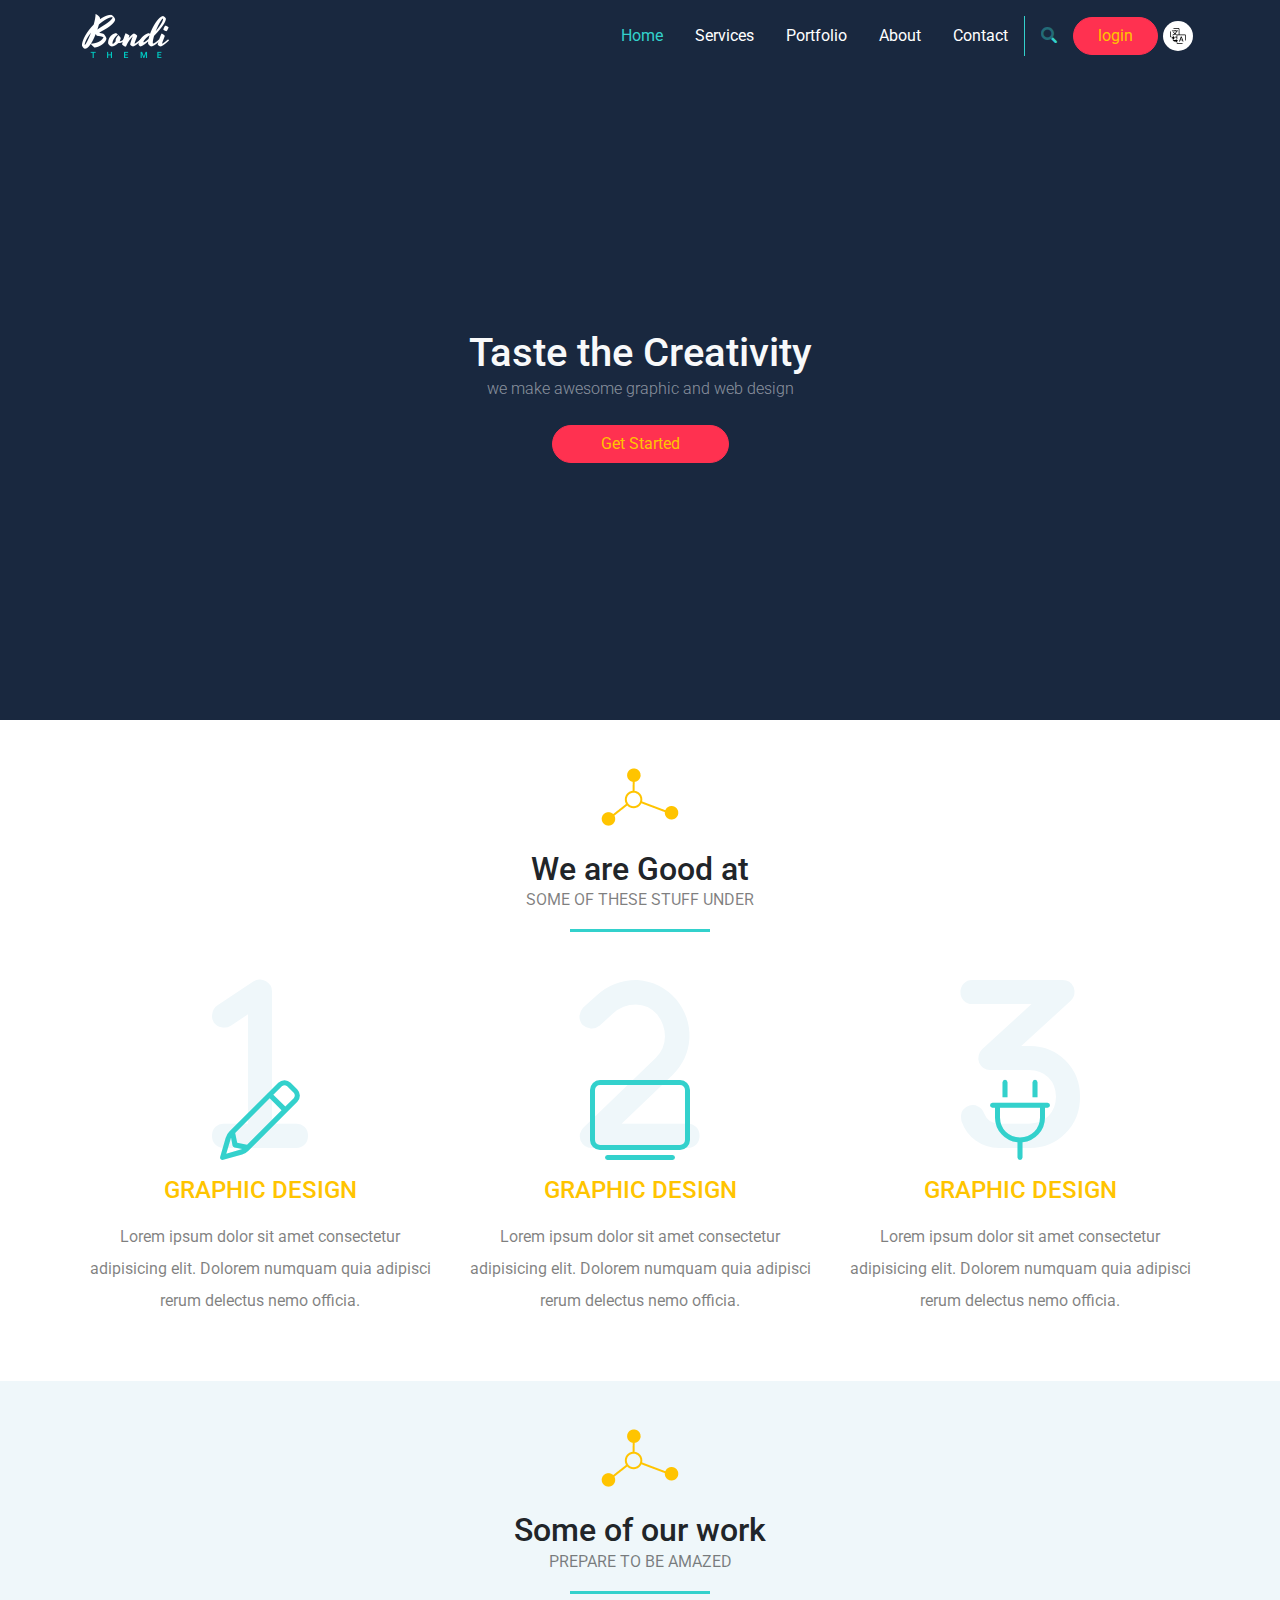
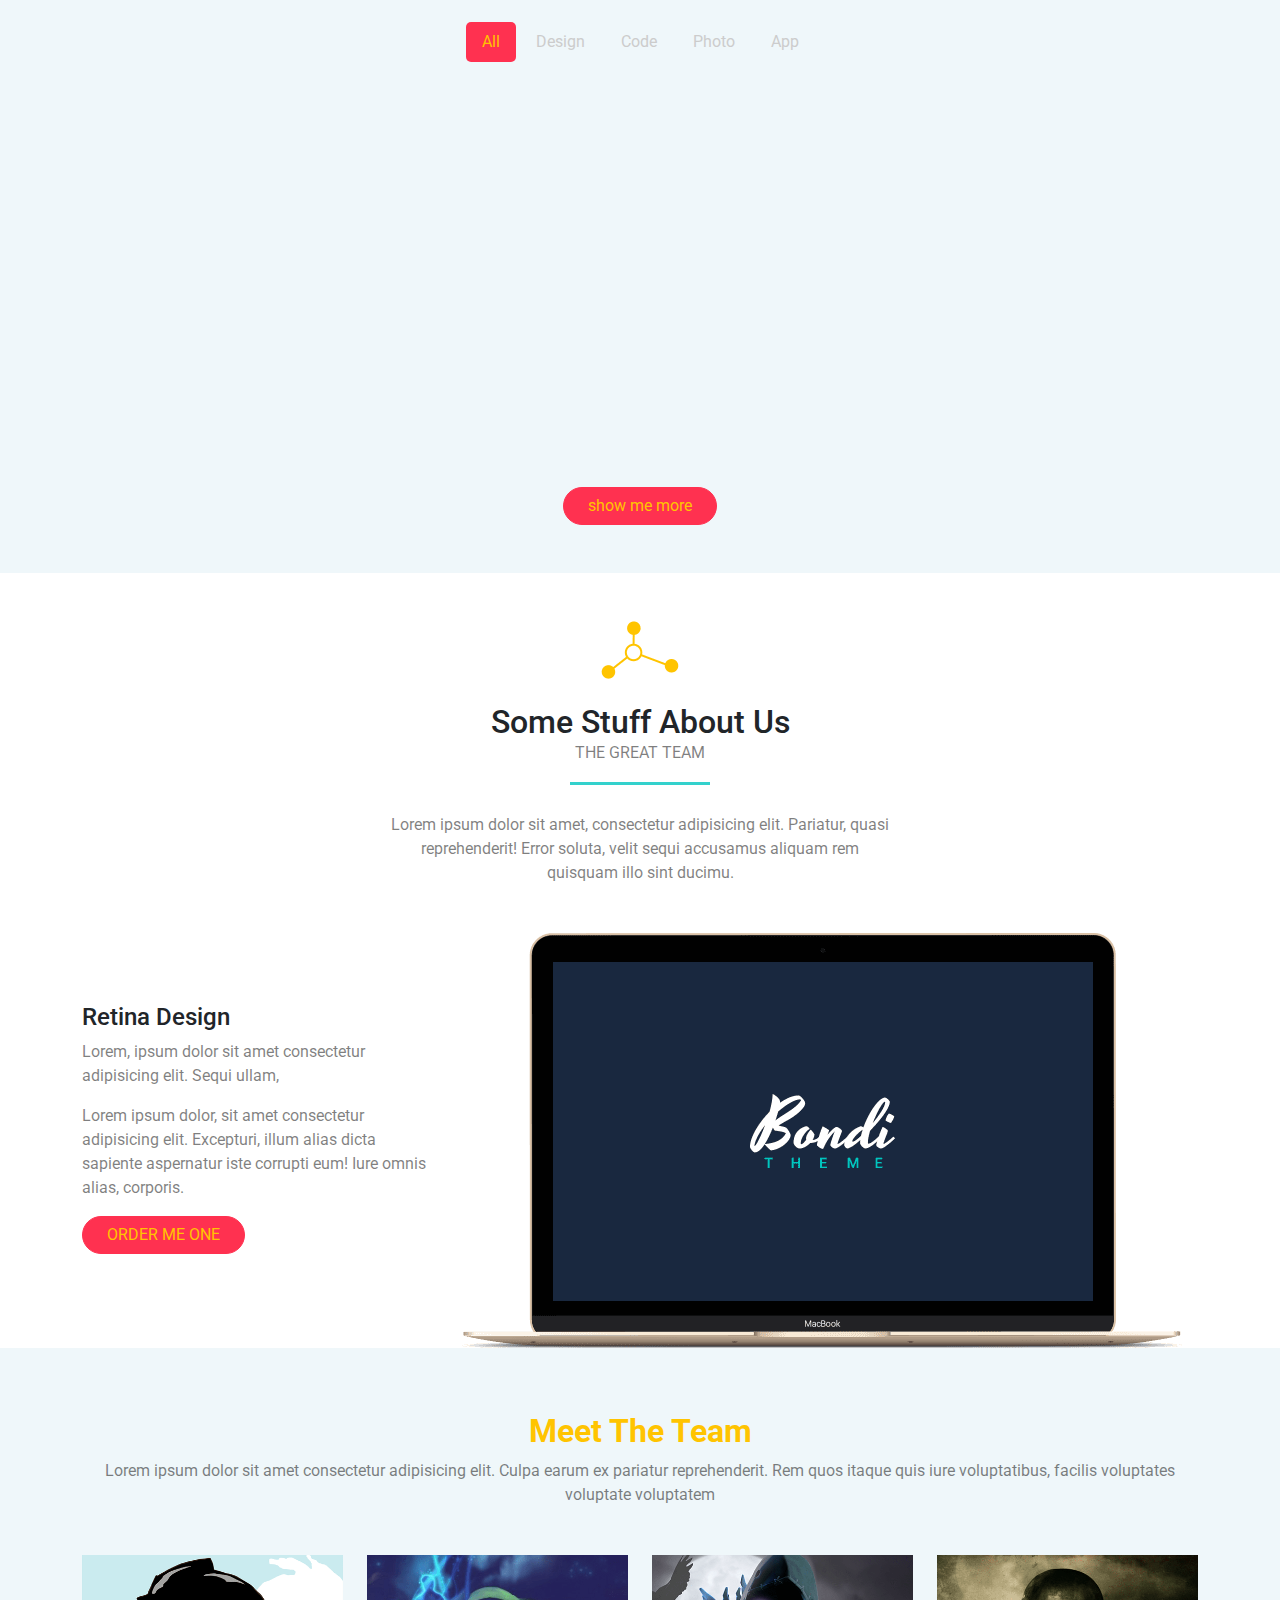
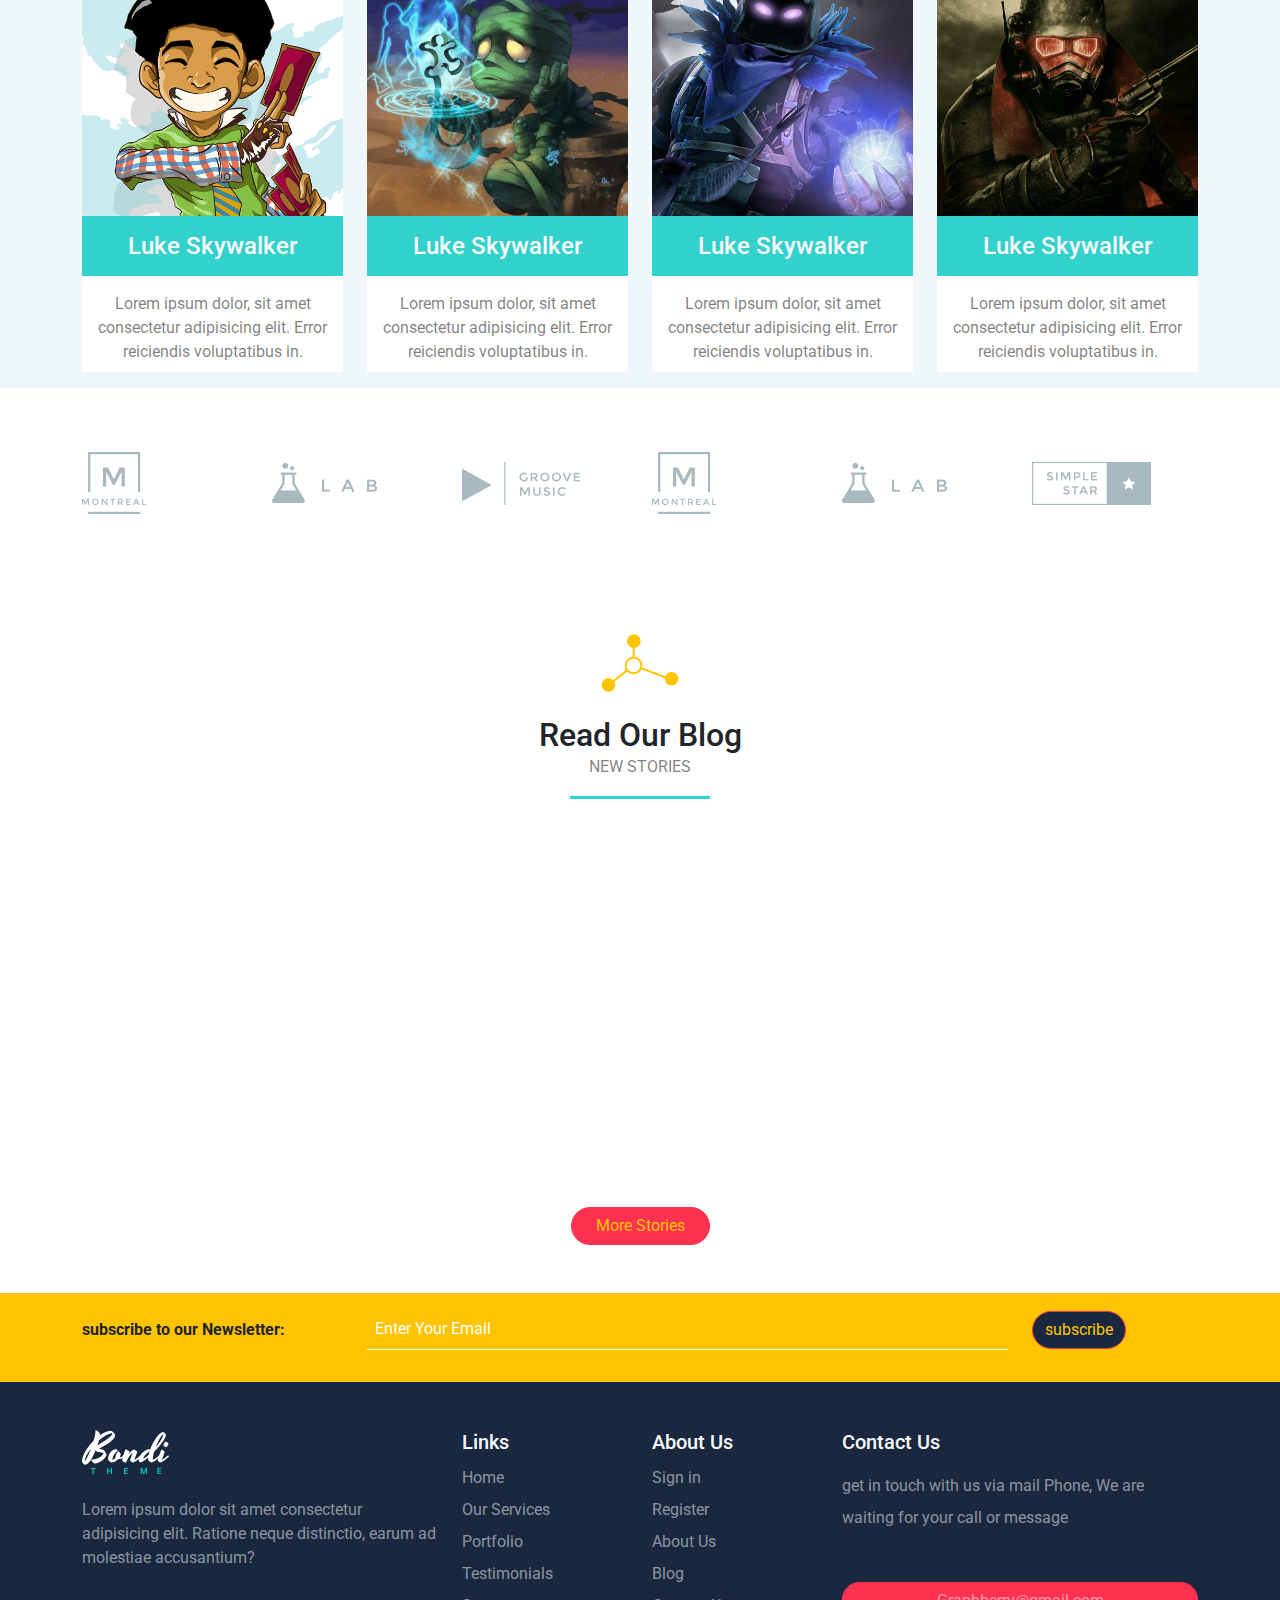
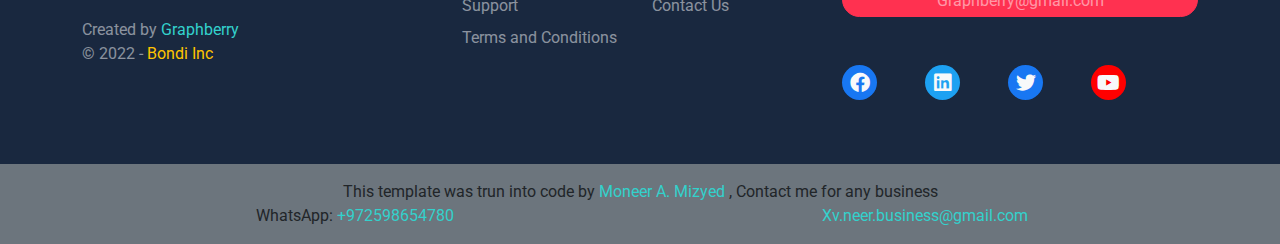
<file: index.html>
<!DOCTYPE html>
<html lang="en">
  <head>
    <meta charset="UTF-8" />
    <meta http-equiv="X-UA-Compatible" content="IE=edge" />
    <meta name="viewport" content="width=device-width, initial-scale=1.0" />
    <title>Bondi</title>
    <!-- normlize lib -->
    <link rel="stylesheet" href="css/normalize.css" />
    <!-- bootstrap 5.2 -->
    <link rel="stylesheet" href="css/bootstrap.min.css" />
    <!-- main css file  -->
    <link rel="stylesheet" href="css/main.css" />
    <!-- fontawsome thin icon  -->
    <link rel="stylesheet" href="css/all.min.css" />
    <!-- google fonts  -->
    <link rel="preconnect" href="https://fonts.googleapis.com" />
    <link rel="preconnect" href="https://fonts.gstatic.com" crossorigin />
    <link
      href="https://fonts.googleapis.com/css2?family=Roboto:wght@100;300;500&display=swap"
      rel="stylesheet"
    />
  </head>
  <body>
    <div class="loader-holder">
      <div class="loader">
        <div class="square"></div>
        <div class="square"></div>
        <div class="square last"></div>
        <div class="square clear"></div>
        <div class="square"></div>
        <div class="square last"></div>
        <div class="square clear"></div>
        <div class="square"></div>
        <div class="square last"></div>
      </div>
    </div>
    <!-- start nav  -->
    <nav class="navbar navbar-expand-lg sticky-top" id="nav">
      <div class="container">
        <a class="navbar-brand" href="#">
          <img src="images/logo.png" alt="" />
        </a>
        <div class="d-flex">
          <button
            class="navbar-toggler"
            type="button"
            data-bs-toggle="collapse"
            data-bs-target="#navbarSupportedContent"
            aria-controls="navbarSupportedContent"
            aria-expanded="false"
            aria-label="Toggle navigation"
          >
            <i class="fa-duotone fa-bars" style="color: white"></i>
          </button>
          <div class="change change-mobile">
            <a href="index-rtl.html"
              ><img
                src="images/icons8-google-translate.svg"
                alt="change language iocn"
            /></a>
          </div>
        </div>

        <div class="collapse navbar-collapse" id="navbarSupportedContent">
          <ul class="navbar-nav ms-auto mb-2 mb-lg-0">
            <li class="nav-item">
              <a
                class="nav-link p-2 p-lg-3 active"
                aria-current="page"
                href="#nav"
                >Home</a
              >
            </li>
            <li class="nav-item">
              <a class="nav-link p-2 p-lg-3" href="#services">Services</a>
            </li>
            <li class="nav-item">
              <a class="nav-link p-2 p-lg-3" href="#portfolio">Portfolio</a>
            </li>
            <li class="nav-item">
              <a class="nav-link p-2 p-lg-3" href="#about">About</a>
            </li>
            <li class="nav-item">
              <a class="nav-link p-2 p-lg-3" href="#contact">Contact</a>
            </li>
            <li class="nav-item">
              <div
                class="search d-block nav-link ps-2 pe-2 mt-2 mb-2 pe-lg-3 ps-lg-3"
              >
                <i class="fa-duotone fa-magnifying-glass"></i>
              </div>
            </li>
          </ul>

          <a class="btn rounded-pill main-btn ps-4 pe-4" href="">login</a>
        </div>
        <div class="change">
          <a href="index-rtl.html"
            ><img
              src="images/icons8-google-translate.svg"
              alt="change language iocn"
          /></a>
        </div>
      </div>
    </nav>
    <!-- end nav  -->
    <!-- start landing  -->
    <div
      class="landing d-flex justify-content-center align-items-center"
      id="landing"
    >
      <div class="text-center text-light">
        <h1 class="mb-0">Taste the Creativity</h1>
        <p class="fw-light text-white-50 mb-4">
          we make awesome graphic and web design
        </p>
        <a class="btn rounded-pill main-btn ps-5 pe-5" href="">Get Started</a>
      </div>
    </div>
    <!-- end landing  -->
    <!-- start features  -->
    <div class="features text-center pt-5 pb-5" id="services">
      <div class="container">
        <div class="main-title mt-0 mb-5 position-relative">
          <img class="mb-4" src="images/title.png" alt="main title img" />
          <h2 class="mb-0">We are Good at</h2>
          <p class="text-uppercase text-black-50">some of these stuff under</p>
        </div>
        <div class="row">
          <div class="col-md-6 col-lg-4">
            <div class="feat">
              <div class="icon-holder position-relative">
                <i class="fa-solid fa-1 position-absolute bottom-0 number"></i>
                <i
                  class="fa-light fa-pencil fa-5x position-absolute bottom-0 icon"
                ></i>
              </div>
              <h4 class="mb-3 mt-3 text-uppercase">Graphic Design</h4>
              <p class="text-black-50 lh-lg">
                Lorem ipsum dolor sit amet consectetur adipisicing elit. Dolorem
                numquam quia adipisci rerum delectus nemo officia.
              </p>
            </div>
          </div>
          <div class="col-md-6 col-lg-4">
            <div class="feat">
              <div class="icon-holder position-relative">
                <i class="fa-solid fa-2 position-absolute bottom-0 number"></i>
                <i
                  class="fa-light fa-tv fa-5x position-absolute bottom-0 icon"
                ></i>
              </div>
              <h4 class="mb-3 mt-3 text-uppercase">Graphic Design</h4>
              <p class="text-black-50 lh-lg">
                Lorem ipsum dolor sit amet consectetur adipisicing elit. Dolorem
                numquam quia adipisci rerum delectus nemo officia.
              </p>
            </div>
          </div>
          <div class="col-md-6 col-lg-4">
            <div class="feat">
              <div class="icon-holder position-relative">
                <i class="fa-solid fa-3 position-absolute bottom-0 number"></i>
                <i
                  class="fa-light fa-plug fa-5x position-absolute bottom-0 icon"
                ></i>
              </div>
              <h4 class="mb-3 mt-3 text-uppercase">Graphic Design</h4>
              <p class="text-black-50 lh-lg">
                Lorem ipsum dolor sit amet consectetur adipisicing elit. Dolorem
                numquam quia adipisci rerum delectus nemo officia.
              </p>
            </div>
          </div>
        </div>
      </div>
    </div>
    <!-- end features  -->
    <!-- start our work  -->
    <div class="our-work text-center pt-5 pb-5" id="portfolio">
      <div class="container">
        <div class="main-title mt-0 mb-5 position-relative">
          <img class="mb-4" src="images/title.png" alt="main title img" />
          <h2 class="mb-0">Some of our work</h2>
          <p class="text-uppercase text-black-50">prepare to be amazed</p>
        </div>
        <ul class="list-unstyled d-flex justify-content-center mt-4 mb-4 gap-1">
          <li class="active" data-target="all">All</li>
          <li data-target="design">Design</li>
          <li data-target="code">Code</li>
          <li data-target="photo">Photo</li>
          <li data-target="app">App</li>
        </ul>
        <div class="row">
          <div
            class="col-sm-6 col-md-4 col-lg-3 show scrolled"
            data-work="photo"
          >
            <div class="box mb-3 bg-white" data-work="Application">
              <img
                class="img-fluid"
                src="images/work-01.jpg"
                alt="our-work-1-img"
              />
            </div>
          </div>
          <div
            class="col-sm-6 col-md-4 col-lg-3 show scrolled"
            data-work="photo"
          >
            <div class="box mb-3 bg-white" data-work="Application">
              <img
                class="img-fluid"
                src="images/work-02.jpg"
                alt="our-work-2-img"
              />
            </div>
          </div>
          <div
            class="col-sm-6 col-md-4 col-lg-3 show scrolled"
            data-work="design"
          >
            <div class="box mb-3 bg-white" data-work="Application">
              <img
                class="img-fluid"
                src="images/work-03.jpg"
                alt="our-work-3-img"
              />
            </div>
          </div>
          <div
            class="col-sm-6 col-md-4 col-lg-3 show scrolled"
            data-work="design"
          >
            <div class="box mb-3 bg-white" data-work="Application">
              <img
                class="img-fluid"
                src="images/work-04.jpg"
                alt="our-work-4-img"
              />
            </div>
          </div>
          <div
            class="col-sm-6 col-md-4 col-lg-3 show scrolled"
            data-work="code"
          >
            <div class="box mb-3 bg-white" data-work="Application">
              <img
                class="img-fluid"
                src="images/work-05.jpg"
                alt="our-work-5-img"
              />
            </div>
          </div>
          <div class="col-sm-6 col-md-4 col-lg-3 show scrolled" data-work="app">
            <div class="box mb-3 bg-white" data-work="Application">
              <img
                class="img-fluid"
                src="images/work-06.jpg"
                alt="our-work-6-img"
              />
            </div>
          </div>
          <div
            class="col-sm-6 col-md-4 col-lg-3 show scrolled"
            data-work="code"
          >
            <div class="box mb-3 bg-white" data-work="Application">
              <img
                class="img-fluid"
                src="images/work-07.jpg"
                alt="our-work-7-img"
              />
            </div>
          </div>
          <div class="col-sm-6 col-md-4 col-lg-3 show scrolled" data-work="app">
            <div class="box mb-3 bg-white" data-work="Application">
              <img
                class="img-fluid"
                src="images/work-08.jpg"
                alt="our-work-8-img"
              />
            </div>
          </div>
        </div>
        <div class="d-flex justify-content-center mt-5">
          <a class="btn rounded-pill main-btn ps-4 pe-4" href=""
            >show me more</a
          >
        </div>
      </div>
    </div>
    <!-- end our work  -->
    <!-- start stuff  -->
    <div class="stuff pt-5" id="about">
      <div class="container">
        <div class="main-title mt-0 mb-5 position-relative text-center">
          <img class="mb-4" src="images/title.png" alt="main title img" />
          <h2 class="mb-0">Some Stuff About Us</h2>
          <p class="text-uppercase text-black-50">The great team</p>
        </div>
        <p class="description text-center mb-5 text-black-50 m-auto">
          Lorem ipsum dolor sit amet, consectetur adipisicing elit. Pariatur,
          quasi reprehenderit! Error soluta, velit sequi accusamus aliquam rem
          quisquam illo sint ducimu.
        </p>
        <div class="row align-items-center">
          <div class="col-lg-4 mb-4 text-center text-md-start">
            <div class="text">
              <h4>Retina Design</h4>
              <p class="text-black-50 fs-6">
                Lorem, ipsum dolor sit amet consectetur adipisicing elit. Sequi
                ullam,
              </p>
              <p class="text-black-50 fs-6">
                Lorem ipsum dolor, sit amet consectetur adipisicing elit.
                Excepturi, illum alias dicta sapiente aspernatur iste corrupti
                eum! Iure omnis alias, corporis.
              </p>
              <a
                class="btn rounded-pill main-btn ps-4 pe-4 text-uppercase"
                href=""
              >
                Order me one</a
              >
            </div>
          </div>
          <div class="col-lg-8">
            <img class="img-fluid" src="images/laptop.png" alt="labtob img" />
          </div>
        </div>
      </div>
    </div>
    <!-- end stuff  -->
    <!-- start team  -->
    <div class="team text-center pd-5 pt-5">
      <div class="container pt-3">
        <h2 class="fw-bold">Meet The Team</h2>
        <p class="text-black-50 mb-5">
          Lorem ipsum dolor sit amet consectetur adipisicing elit. Culpa earum
          ex pariatur reprehenderit. Rem quos itaque quis iure voluptatibus,
          facilis voluptates voluptate voluptatem
        </p>
        <div class="row">
          <div class="col-md-6 col-lg-3">
            <div class="box bg-white">
              <img
                class="img-fluid"
                src="images/team-1.png"
                alt="team member img"
              />
              <h4 class="p-3 text-light">Luke Skywalker</h4>
              <blockquote class="text-black-50 p-2">
                Lorem ipsum dolor, sit amet consectetur adipisicing elit. Error
                reiciendis voluptatibus in.
              </blockquote>
            </div>
          </div>
          <div class="col-md-6 col-lg-3">
            <div class="box bg-white">
              <img
                class="img-fluid"
                src="images/team-2.png"
                alt="team member img"
              />
              <h4 class="p-3 text-light">Luke Skywalker</h4>
              <blockquote class="text-black-50 p-2">
                Lorem ipsum dolor, sit amet consectetur adipisicing elit. Error
                reiciendis voluptatibus in.
              </blockquote>
            </div>
          </div>
          <div class="col-md-6 col-lg-3">
            <div class="box bg-white">
              <img
                class="img-fluid"
                src="images/team-3.png"
                alt="team member img"
              />
              <h4 class="p-3 text-light">Luke Skywalker</h4>
              <blockquote class="text-black-50 p-2">
                Lorem ipsum dolor, sit amet consectetur adipisicing elit. Error
                reiciendis voluptatibus in.
              </blockquote>
            </div>
          </div>
          <div class="col-md-6 col-lg-3">
            <div class="box bg-white">
              <img
                class="img-fluid"
                src="images/team-4.png"
                alt="team member img"
              />
              <h4 class="p-3 text-light">Luke Skywalker</h4>
              <blockquote class="text-black-50 p-2">
                Lorem ipsum dolor, sit amet consectetur adipisicing elit. Error
                reiciendis voluptatibus in.
              </blockquote>
            </div>
          </div>
        </div>
      </div>
    </div>
    <!-- end team  -->
    <!-- start tech  -->
    <div class="techs pt-5 pb-5">
      <div class="container">
        <div class="row align-items-center">
          <div class="col-sm-6 col-md-4 col-lg-2 mt-3 mb-4">
            <img class="img-fluid" src="images/tech-1.png" alt="tech img" />
          </div>
          <div class="col-sm-6 col-md-4 col-lg-2 mt-3 mb-4">
            <img class="img-fluid" src="images/tech-2.png" alt="tech img" />
          </div>
          <div class="col-sm-6 col-md-4 col-lg-2 mt-3 mb-4">
            <img class="img-fluid" src="images/tech-3.png" alt="tech img" />
          </div>
          <div class="col-sm-6 col-md-4 col-lg-2 mt-3 mb-4">
            <img class="img-fluid" src="images/tech-1.png" alt="tech img" />
          </div>
          <div class="col-sm-6 col-md-4 col-lg-2 mt-3 mb-4">
            <img class="img-fluid" src="images/tech-2.png" alt="tech img" />
          </div>
          <div class="col-sm-6 col-md-4 col-lg-2 mt-3 mb-4">
            <img class="img-fluid" src="images/tech-4.png" alt="tech img" />
          </div>
        </div>
      </div>
    </div>
    <!-- end tech -->
    <!-- start blog -->
    <div class="blog pt-5 pb-5">
      <div class="container">
        <div class="main-title mt-0 mb-5 position-relative text-center">
          <img class="mb-4" src="images/title.png" alt="main title img" />
          <h2 class="mb-0">Read Our Blog</h2>
          <p class="text-uppercase text-black-50">New stories</p>
        </div>
        <div class="row pt-5">
          <div class="box col-md-6 col-lg-4 mt-5 scrolled">
            <div class="card border border-0">
              <div class="image">
                <img
                  src="images/blog-1.jpg"
                  class="card-img-top"
                  alt="blog imag"
                />
              </div>
              <div class="card-body">
                <span class="text-black-50"> July 22, 2022 </span>
                <h5 class="card-title">Some Awesome Blog Title Here</h5>
              </div>
            </div>
          </div>
          <div class="box col-md-6 col-lg-4 mt-5 scrolled">
            <div class="card border border-0">
              <div class="image">
                <img
                  src="images/blog-2.jpg"
                  class="card-img-top"
                  alt="blog imag"
                />
              </div>
              <div class="card-body">
                <span class="text-black-50"> July 22, 2022 </span>
                <h5 class="card-title">Some Awesome Blog Title Here</h5>
              </div>
            </div>
          </div>
          <div class="box col col-lg-4 mt-5 scrolled">
            <div class="card border border-0">
              <div class="image">
                <img
                  src="images/blog-3.jpg"
                  class="card-img-top"
                  alt="blog imag"
                />
              </div>
              <div class="card-body">
                <span class="text-black-50"> July 22, 2022 </span>
                <h5 class="card-title">Some Awesome Blog Title Here</h5>
              </div>
            </div>
          </div>
        </div>
        <div class="d-flex justify-content-center mt-5">
          <a class="btn rounded-pill main-btn ps-4 pe-4" href=""
            >More Stories</a
          >
        </div>
      </div>
    </div>
    <!-- end blog -->
    <!-- start subscribe -->
    <div class="subscribe pt-3 pb-2 text-center text-md-start" id="contact">
      <div class="container">
        <form action="" class="row align-items-center">
          <div class="col-md-4 col-lg-3 mb-4">
            <div class="fw-bold fs-6">subscribe to our Newsletter:</div>
          </div>
          <div class="col-md-6 col-lg-7 mb-4">
            <input
              class="w-100 text-light p-2 bg-transparent"
              type="text"
              placeholder="Enter Your Email"
              name=""
              id=""
            />
          </div>
          <div class="col-md-2 mb-4">
            <input
              class="btn rounded-pill main-btn"
              type="submit"
              value="subscribe"
            />
          </div>
        </form>
      </div>
    </div>
    <!-- end subscribe  -->
    <!-- start footer  -->
    <div class="footer pt-5 pb-5 text-white-50 text-center text-md-start">
      <div class="container">
        <div class="row g">
          <div class="col md-6 col-lg-4 mb-3">
            <div class="info">
              <img class="mb-4" src="images/logo.png" alt="footer logo img" />
              <p class="mb-5">
                Lorem ipsum dolor sit amet consectetur adipisicing elit. Ratione
                neque distinctio, earum ad molestiae accusantium?
              </p>
              <div class="copyright">
                Created by <span>Graphberry</span>
                <div>&copy; 2022 - <span>Bondi Inc</span></div>
              </div>
            </div>
          </div>
          <!--  -->
          <div class="col-md-6 col-lg-2 mb-3">
            <h5 class="text-light">Links</h5>
            <ul class="list-unstyled lh-lg">
              <li><a href="#nav">Home</a></li>
              <li><a href="#services">Our Services</a></li>
              <li><a href="#portfolio">Portfolio</a></li>
              <li><a href="#">Testimonials</a></li>
              <li><a href="#">Support</a></li>
              <li><a href="#">Terms and Conditions</a></li>
            </ul>
          </div>
          <!--  -->
          <div class="col-md-6 col-lg-2 mb-3">
            <h5 class="text-light">About Us</h5>
            <ul class="list-unstyled lh-lg">
              <li>Sign in</li>
              <li>Register</li>
              <li>About Us</li>
              <li>Blog</li>
              <li>Contact Us</li>
            </ul>
          </div>
          <!--  -->
          <div class="col-md-6 col-lg-4">
            <div class="contact">
              <h5 class="text-light">Contact Us</h5>
              <p class="mt-3 mb-5 lh-lg">
                get in touch with us via mail Phone, We are waiting for your
                call or message
              </p>
              <a class="btn rounded-pill main-btn w-100" href="#"
                >Graphberry@gmail.com
              </a>
              <ul class="d-flex mt-5 list-unstyled gap-5">
                <a href="" class="d-block text-light"
                  ><i
                    class="fa-brands fa-facebook fa-lg p-2 rounded-circle facebook"
                  ></i
                ></a>
                <a
                  href=""
                  class="d-flex justify-content-center align-items-center text-light"
                  ><i
                    class="fa-brands fa-linkedin fa-lg p-2 rounded-circle linkedin"
                  ></i
                ></a>
                <a href="" class="d-block text-light"
                  ><i
                    class="fa-brands fa-twitter fa-lg p-2 rounded-circle twitter"
                  ></i
                ></a>
                <a href="" class="d-block text-light"
                  ><i
                    class="fa-brands fa-youtube fa-lg p-2 rounded-circle youtube"
                  ></i
                ></a>
              </ul>
            </div>
          </div>
        </div>
      </div>
    </div>
    <div class="me pt-3 pb-3 text-center">
      <div class="container">
        <p class="mb-0">
          This template was trun into code by <span>Moneer A. Mizyed</span> ,
          Contact me for any business
        </p>
        <div class="contactme row">
          <div class="col-sm-6">WhatsApp: <span>+972598654780</span></div>
          <div class="col-sm-6">
            <a href="mailto:xv.neer.business@gmail.com"
              ><span>Xv.neer.business@gmail.com</span></a
            >
          </div>
        </div>
      </div>
    </div>
    <!-- end footer  -->
    <script src="js/bootstrap.bundle.min.js"></script>
    <script src="js/main.js"></script>
  </body>
</html>
</file>
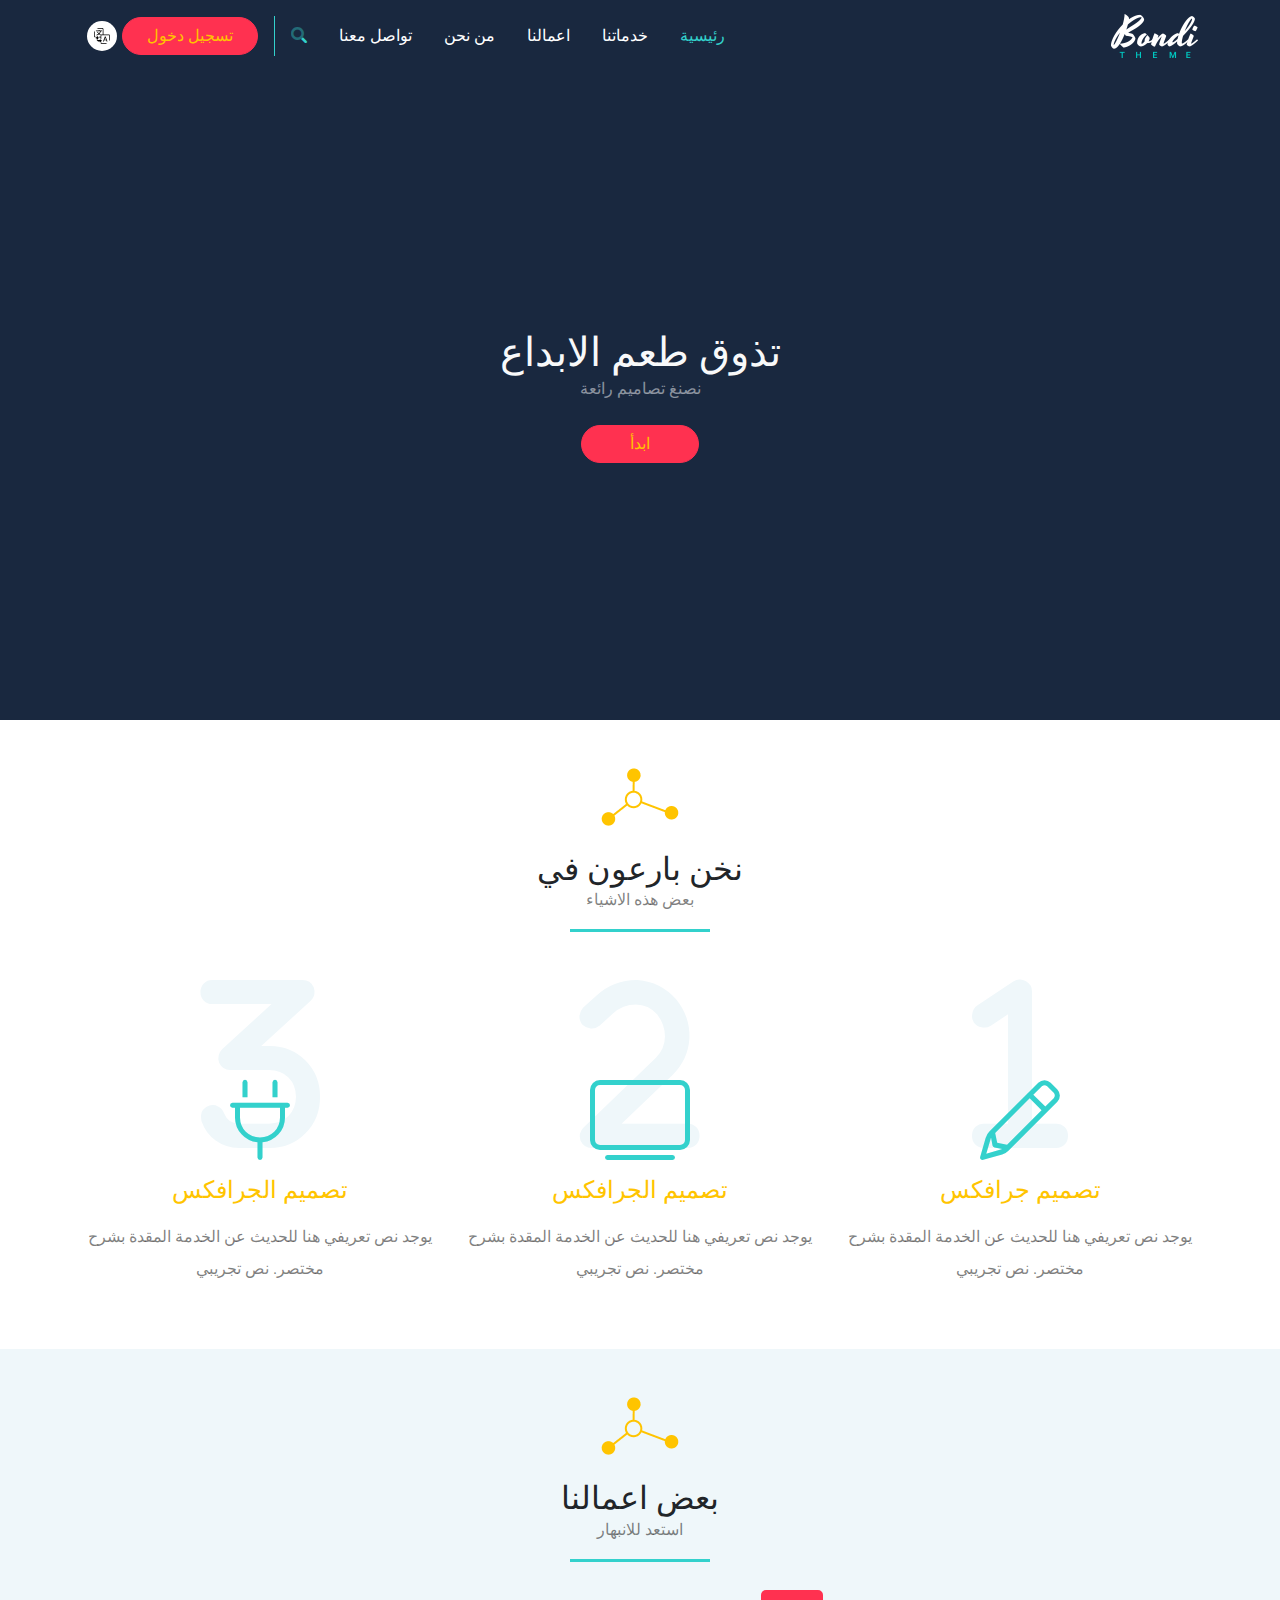
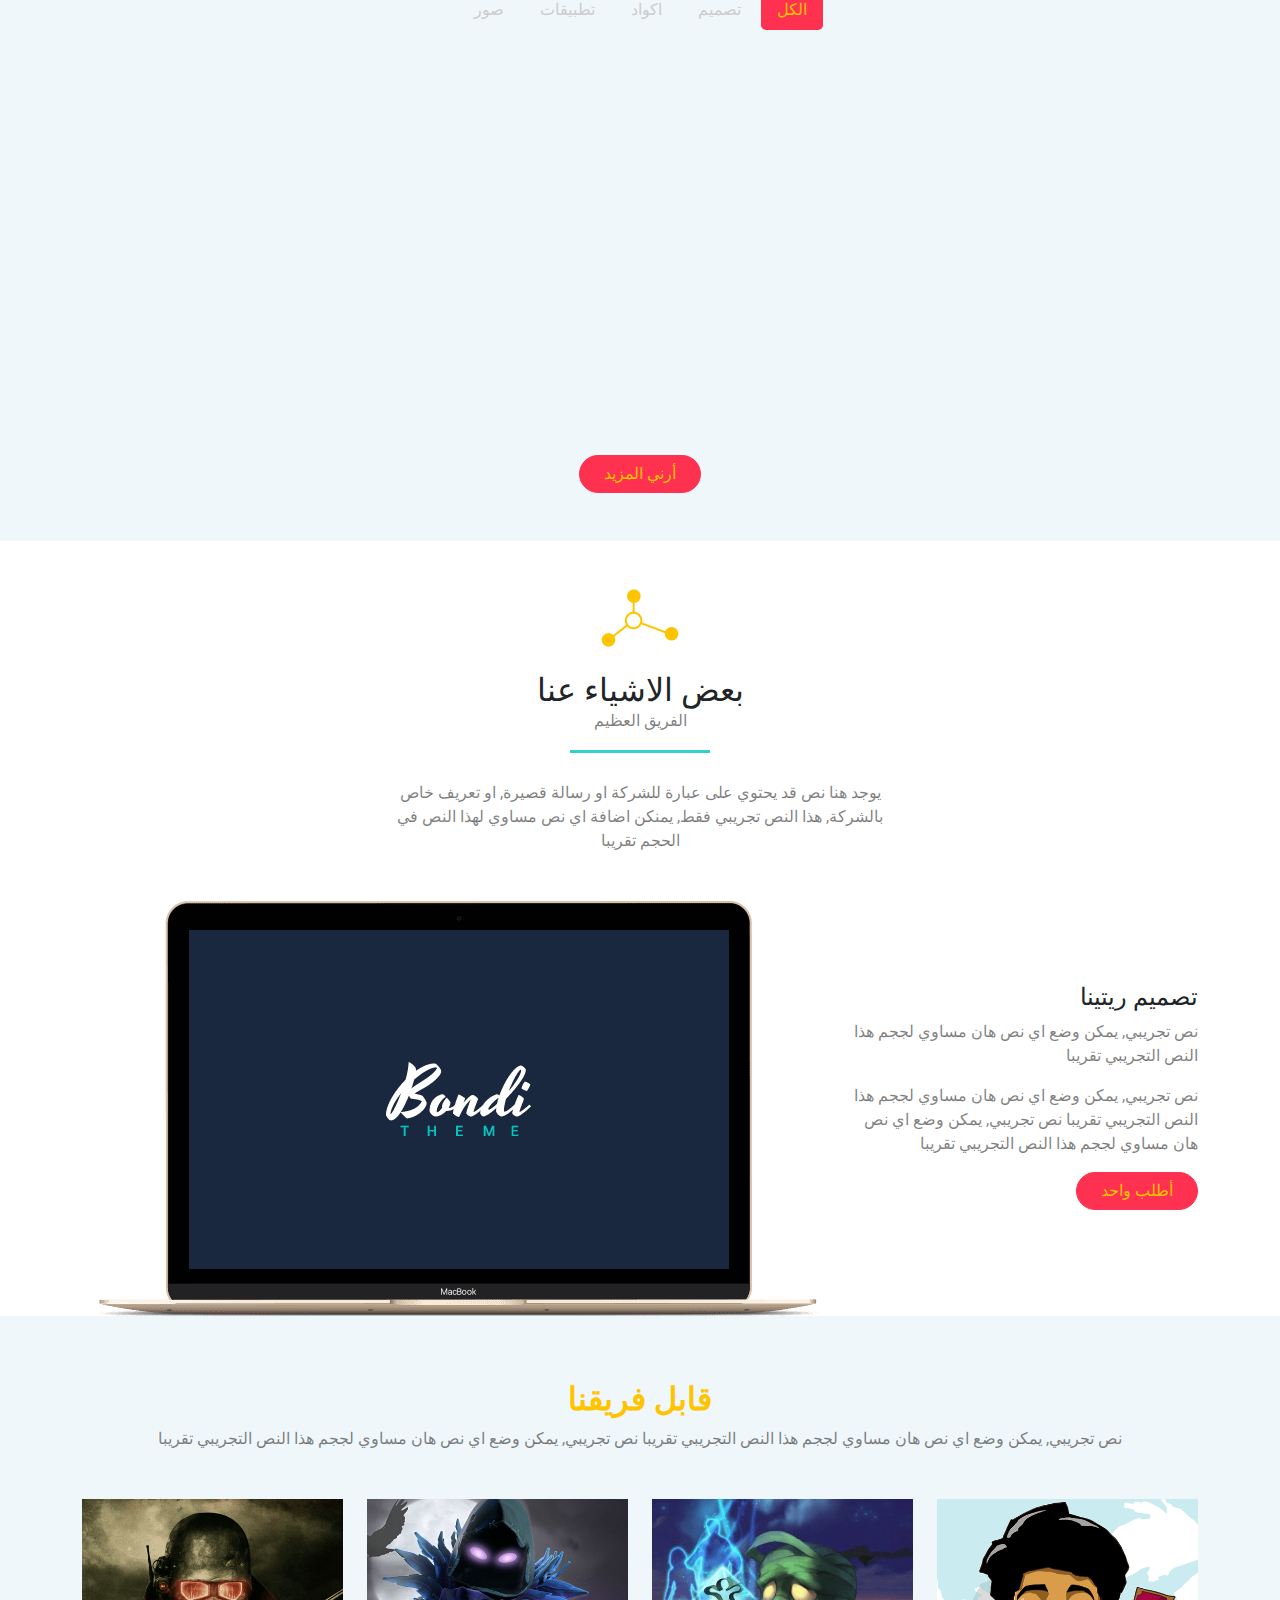
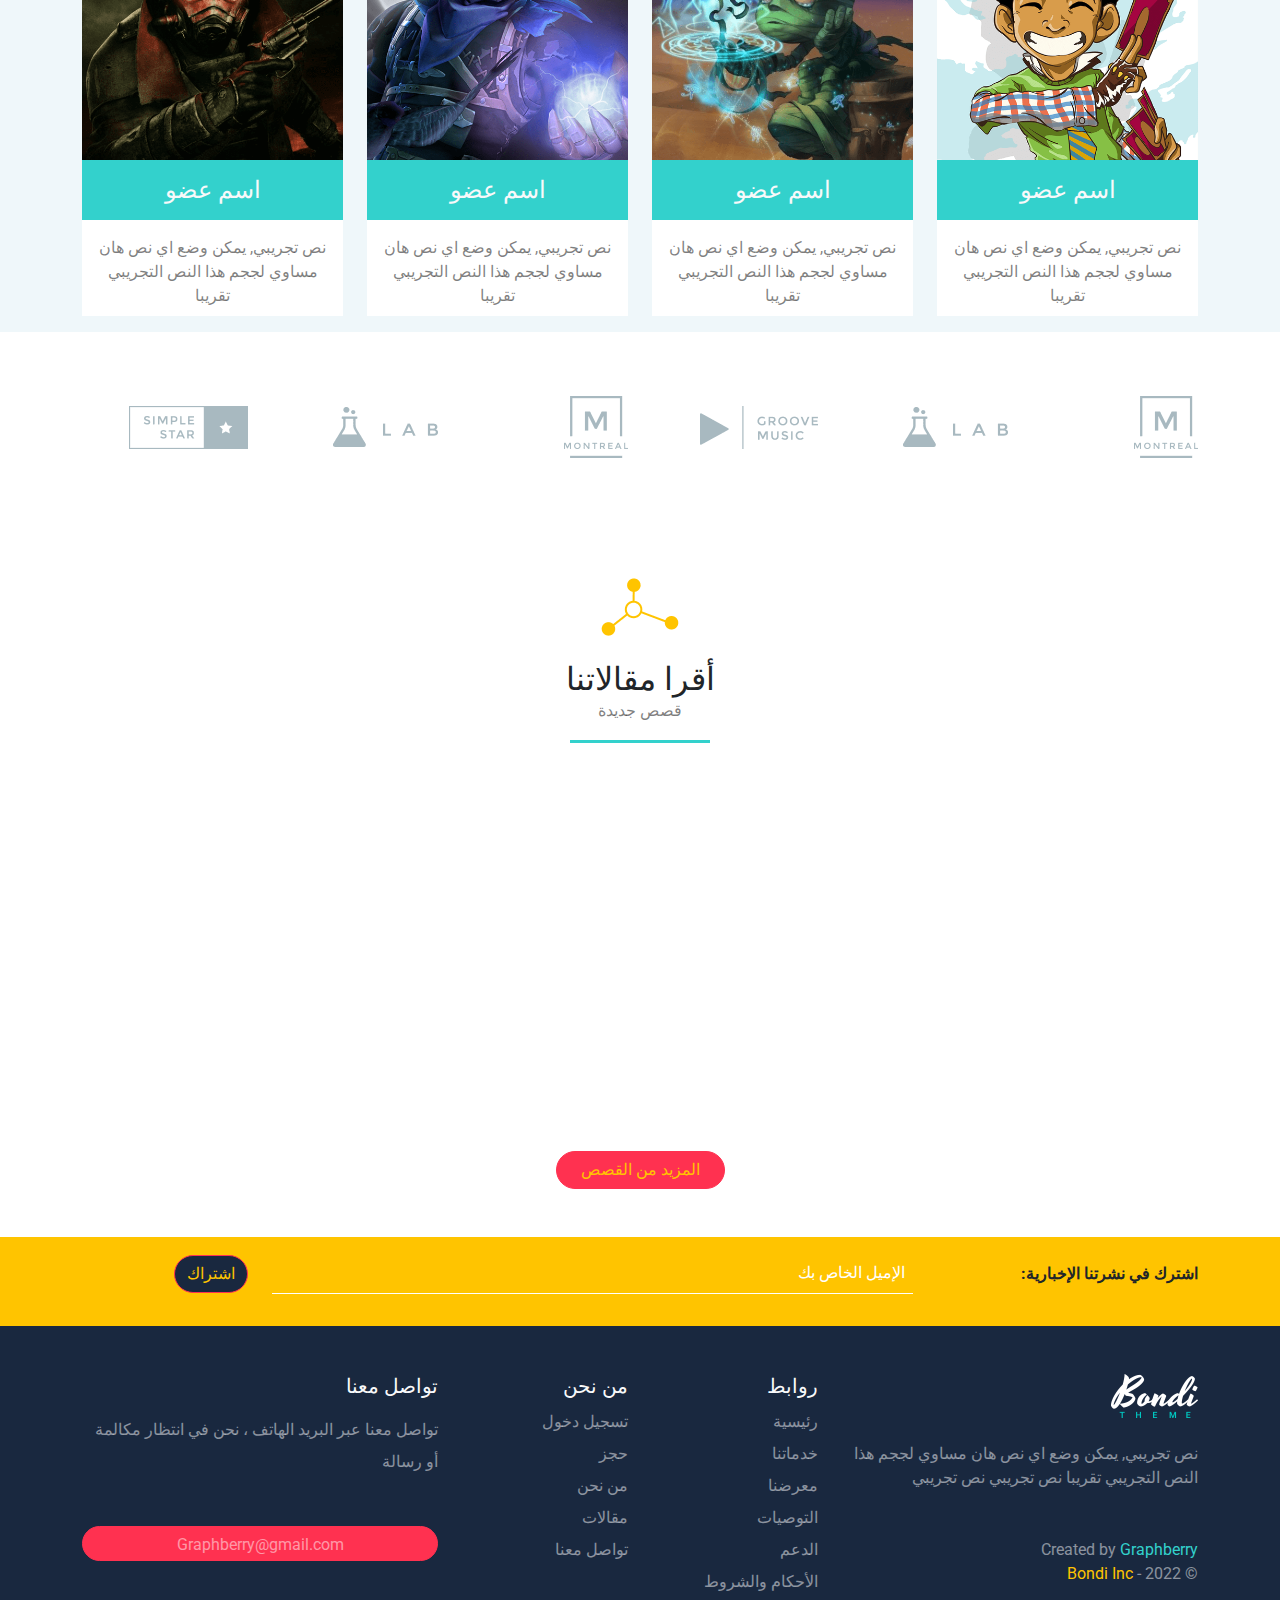
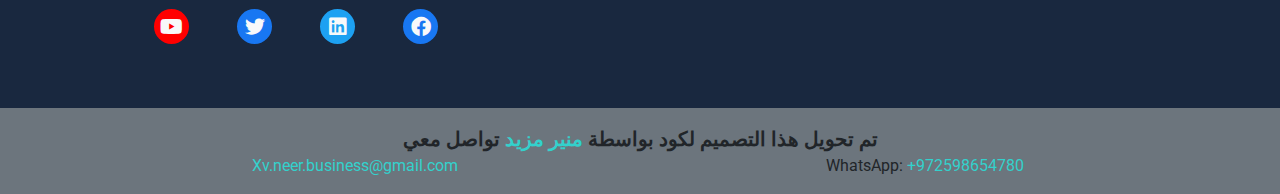
<file: index-rtl.html>
<!DOCTYPE html>
<html lang="ar" dir="rtl">
  <head>
    <meta charset="UTF-8" />
    <meta http-equiv="X-UA-Compatible" content="IE=edge" />
    <meta name="viewport" content="width=device-width, initial-scale=1.0" />
    <title>Bondi</title>
    <!-- normlize lib -->
    <link rel="stylesheet" href="css/normalize.css" />
    <!-- bootstrap 5.2 -->
    <link rel="stylesheet" href="css/bootstrap.rtl.min.css" />
    <!-- main css file  -->
    <link rel="stylesheet" href="css/main.css" />
    <!-- rtl css -->
    <link rel="stylesheet" href="css/main.rtl.css" />

    <!-- fontawsome thin icon  -->
    <link rel="stylesheet" href="css/all.min.css" />
    <!-- google fonts  -->
    <link rel="preconnect" href="https://fonts.googleapis.com" />
    <link rel="preconnect" href="https://fonts.gstatic.com" crossorigin />
    <link
      href="https://fonts.googleapis.com/css2?family=Roboto:wght@100;300;500&display=swap"
      rel="stylesheet"
    />
  </head>
  <body>
    <div class="loader-holder">
      <div class="loader">
        <div class="square"></div>
        <div class="square"></div>
        <div class="square last"></div>
        <div class="square clear"></div>
        <div class="square"></div>
        <div class="square last"></div>
        <div class="square clear"></div>
        <div class="square"></div>
        <div class="square last"></div>
      </div>
    </div>
    <!-- start nav  -->
    <nav class="navbar navbar-expand-lg sticky-top" id="nav">
      <div class="container">
        <a class="navbar-brand" href="#">
          <img src="images/logo.png" alt="" />
        </a>
        <div class="d-flex">
          <button
            class="navbar-toggler"
            type="button"
            data-bs-toggle="collapse"
            data-bs-target="#navbarSupportedContent"
            aria-controls="navbarSupportedContent"
            aria-expanded="false"
            aria-label="Toggle navigation"
          >
            <i class="fa-duotone fa-bars" style="color: white"></i>
          </button>
          <div class="change change-mobile">
            <a href="index.html"
              ><img
                src="images/icons8-google-translate.svg"
                alt="change language iocn"
            /></a>
          </div>
        </div>

        <div class="collapse navbar-collapse" id="navbarSupportedContent">
          <ul class="navbar-nav ms-auto mb-2 mb-lg-0">
            <li class="nav-item">
              <a
                class="nav-link p-2 p-lg-3 active"
                aria-current="page"
                href="#nav"
                >رئيسية</a
              >
            </li>
            <li class="nav-item">
              <a class="nav-link p-2 p-lg-3" href="#services">خدماتنا</a>
            </li>
            <li class="nav-item">
              <a class="nav-link p-2 p-lg-3" href="#portfolio">اعمالنا</a>
            </li>
            <li class="nav-item">
              <a class="nav-link p-2 p-lg-3" href="#about">من نحن</a>
            </li>
            <li class="nav-item">
              <a class="nav-link p-2 p-lg-3" href="#contact">تواصل معنا</a>
            </li>
            <li class="nav-item">
              <div
                class="search d-block nav-link ps-2 pe-2 mt-2 mb-2 pe-lg-3 ps-lg-3"
              >
                <i class="fa-duotone fa-magnifying-glass"></i>
              </div>
            </li>
          </ul>

          <a class="btn ms-3 rounded-pill main-btn ps-4 pe-4" href=""
            >تسجيل دخول</a
          >
        </div>
        <div class="change">
          <a href="index.html"
            ><img
              src="images/icons8-google-translate.svg"
              alt="change language iocn"
          /></a>
        </div>
      </div>
    </nav>

    <!-- end nav  -->
    <!-- start landing  -->
    <div
      class="landing d-flex justify-content-center align-items-center"
      id="landing"
    >
      <div class="text-center text-light">
        <h1 class="mb-0">تذوق طعم الابداع</h1>
        <p class="fw-light text-white-50 mb-4">نصنغ تصاميم رائعة</p>
        <a class="btn rounded-pill main-btn ps-5 pe-5" href="">ابدأ</a>
      </div>
    </div>
    <!-- end landing  -->
    <!-- start features  -->
    <div class="features text-center pt-5 pb-5" id="services">
      <div class="container">
        <div class="main-title mt-0 mb-5 position-relative">
          <img class="mb-4" src="images/title.png" alt="main title img" />
          <h2 class="mb-0">نخن بارعون في</h2>
          <p class="text-uppercase text-black-50">بعض هذه الاشياء</p>
        </div>
        <div class="row">
          <div class="col-md-6 col-lg-4">
            <div class="feat">
              <div class="icon-holder position-relative">
                <i class="fa-solid fa-1 position-absolute bottom-0 number"></i>
                <i
                  class="fa-light fa-pencil fa-5x position-absolute bottom-0 icon"
                ></i>
              </div>
              <h4 class="mb-3 mt-3 text-uppercase">تصميم جرافكس</h4>
              <p class="text-black-50 lh-lg">
                يوجد نص تعريفي هنا للحديث عن الخدمة المقدة بشرح مختصر. نص تجريبي
              </p>
            </div>
          </div>
          <div class="col-md-6 col-lg-4">
            <div class="feat">
              <div class="icon-holder position-relative">
                <i class="fa-solid fa-2 position-absolute bottom-0 number"></i>
                <i
                  class="fa-light fa-tv fa-5x position-absolute bottom-0 icon"
                ></i>
              </div>
              <h4 class="mb-3 mt-3 text-uppercase">تصميم الجرافكس</h4>
              <p class="text-black-50 lh-lg">
                يوجد نص تعريفي هنا للحديث عن الخدمة المقدة بشرح مختصر. نص تجريبي
              </p>
            </div>
          </div>
          <div class="col-md-6 col-lg-4">
            <div class="feat">
              <div class="icon-holder position-relative">
                <i class="fa-solid fa-3 position-absolute bottom-0 number"></i>
                <i
                  class="fa-light fa-plug fa-5x position-absolute bottom-0 icon"
                ></i>
              </div>
              <h4 class="mb-3 mt-3 text-uppercase">تصميم الجرافكس</h4>
              <p class="text-black-50 lh-lg">
                يوجد نص تعريفي هنا للحديث عن الخدمة المقدة بشرح مختصر. نص تجريبي
              </p>
            </div>
          </div>
        </div>
      </div>
    </div>
    <!-- end features  -->
    <!-- start our work  -->
    <div class="our-work text-center pt-5 pb-5" id="portfolio">
      <div class="container">
        <div class="main-title mt-0 mb-5 position-relative">
          <img class="mb-4" src="images/title.png" alt="main title img" />
          <h2 class="mb-0">بعض اعمالنا</h2>
          <p class="text-uppercase text-black-50">استعد للانبهار</p>
        </div>
        <ul
          class="list-unstyled d-flex justify-content-center mt-4 mb-4 gap-1 flex-row-reverse"
        >
          <li data-target="photo">صور</li>
          <li data-target="app">تطبيقات</li>
          <li data-target="code">اكواد</li>
          <li data-target="design">تصميم</li>
          <li class="active" data-target="all">الكل</li>
        </ul>
        <div class="row">
          <div
            class="col-sm-6 col-md-4 col-lg-3 show scrolled"
            data-work="photo"
          >
            <div class="box mb-3 bg-white" data-work="نص هنا">
              <img
                class="img-fluid"
                src="images/work-01.jpg"
                alt="our-work-1-img"
              />
            </div>
          </div>
          <div
            class="col-sm-6 col-md-4 col-lg-3 show scrolled"
            data-work="photo"
          >
            <div class="box mb-3 bg-white" data-work="نص هنا">
              <img
                class="img-fluid"
                src="images/work-02.jpg"
                alt="our-work-2-img"
              />
            </div>
          </div>
          <div
            class="col-sm-6 col-md-4 col-lg-3 show scrolled"
            data-work="design"
          >
            <div class="box mb-3 bg-white" data-work="نص هنا">
              <img
                class="img-fluid"
                src="images/work-03.jpg"
                alt="our-work-3-img"
              />
            </div>
          </div>
          <div
            class="col-sm-6 col-md-4 col-lg-3 show scrolled"
            data-work="design"
          >
            <div class="box mb-3 bg-white" data-work="نص هنا">
              <img
                class="img-fluid"
                src="images/work-04.jpg"
                alt="our-work-4-img"
              />
            </div>
          </div>
          <div
            class="col-sm-6 col-md-4 col-lg-3 show scrolled"
            data-work="code"
          >
            <div class="box mb-3 bg-white" data-work="نص هنا">
              <img
                class="img-fluid"
                src="images/work-05.jpg"
                alt="our-work-5-img"
              />
            </div>
          </div>
          <div class="col-sm-6 col-md-4 col-lg-3 show scrolled" data-work="app">
            <div class="box mb-3 bg-white" data-work="نص هنا">
              <img
                class="img-fluid"
                src="images/work-06.jpg"
                alt="our-work-6-img"
              />
            </div>
          </div>
          <div
            class="col-sm-6 col-md-4 col-lg-3 show scrolled"
            data-work="code"
          >
            <div class="box mb-3 bg-white" data-work="نص هنا">
              <img
                class="img-fluid"
                src="images/work-07.jpg"
                alt="our-work-7-img"
              />
            </div>
          </div>
          <div class="col-sm-6 col-md-4 col-lg-3 show scrolled" data-work="app">
            <div class="box mb-3 bg-white" data-work="نص هنا">
              <img
                class="img-fluid"
                src="images/work-08.jpg"
                alt="our-work-8-img"
              />
            </div>
          </div>
        </div>
        <div class="d-flex justify-content-center mt-5">
          <a class="btn rounded-pill main-btn ps-4 pe-4" href="">أرني المزيد</a>
        </div>
      </div>
    </div>
    <!-- end our work  -->
    <!-- start stuff  -->
    <div class="stuff pt-5" id="about">
      <div class="container">
        <div class="main-title mt-0 mb-5 position-relative text-center">
          <img class="mb-4" src="images/title.png" alt="main title img" />
          <h2 class="mb-0">بعض الاشياء عنا</h2>
          <p class="text-uppercase text-black-50">الفريق العظيم</p>
        </div>
        <p class="description text-center mb-5 text-black-50 m-auto">
          يوجد هنا نص قد يحتوي على عبارة للشركة او رسالة قصيرة, او تعريف خاص
          بالشركة, هذا النص تجريبي فقط, يمنكن اضافة اي نص مساوي لهذا النص في
          الحجم تقريبا
        </p>
        <div class="row align-items-center">
          <div class="col-lg-4 mb-4 text-center text-md-start">
            <div class="text">
              <h4>تصميم ريتينا</h4>
              <p class="text-black-50 fs-6">
                نص تجريبي, يمكن وضع اي نص هان مساوي لججم هذا النص التجريبي
                تقريبا
              </p>
              <p class="text-black-50 fs-6">
                نص تجريبي, يمكن وضع اي نص هان مساوي لججم هذا النص التجريبي
                تقريبا نص تجريبي, يمكن وضع اي نص هان مساوي لججم هذا النص
                التجريبي تقريبا
              </p>
              <a
                class="btn rounded-pill main-btn ps-4 pe-4 text-uppercase"
                href=""
              >
                أطلب واحد</a
              >
            </div>
          </div>
          <div class="col-lg-8">
            <img class="img-fluid" src="images/laptop.png" alt="labtob img" />
          </div>
        </div>
      </div>
    </div>
    <!-- end stuff  -->
    <!-- start team  -->
    <div class="team text-center pd-5 pt-5">
      <div class="container pt-3">
        <h2 class="fw-bold">قابل فريقنا</h2>
        <p class="text-black-50 mb-5">
          نص تجريبي, يمكن وضع اي نص هان مساوي لججم هذا النص التجريبي تقريبا نص
          تجريبي, يمكن وضع اي نص هان مساوي لججم هذا النص التجريبي تقريبا
        </p>
        <div class="row">
          <div class="col-md-6 col-lg-3">
            <div class="box bg-white">
              <img
                class="img-fluid"
                src="images/team-1.png"
                alt="team member img"
              />
              <h4 class="p-3 text-light">اسم عضو</h4>
              <blockquote class="text-black-50 p-2">
                نص تجريبي, يمكن وضع اي نص هان مساوي لججم هذا النص التجريبي
                تقريبا
              </blockquote>
            </div>
          </div>
          <div class="col-md-6 col-lg-3">
            <div class="box bg-white">
              <img
                class="img-fluid"
                src="images/team-2.png"
                alt="team member img"
              />
              <h4 class="p-3 text-light">اسم عضو</h4>
              <blockquote class="text-black-50 p-2">
                نص تجريبي, يمكن وضع اي نص هان مساوي لججم هذا النص التجريبي
                تقريبا
              </blockquote>
            </div>
          </div>
          <div class="col-md-6 col-lg-3">
            <div class="box bg-white">
              <img
                class="img-fluid"
                src="images/team-3.png"
                alt="team member img"
              />
              <h4 class="p-3 text-light">اسم عضو</h4>
              <blockquote class="text-black-50 p-2">
                نص تجريبي, يمكن وضع اي نص هان مساوي لججم هذا النص التجريبي
                تقريبا
              </blockquote>
            </div>
          </div>
          <div class="col-md-6 col-lg-3">
            <div class="box bg-white">
              <img
                class="img-fluid"
                src="images/team-4.png"
                alt="team member img"
              />
              <h4 class="p-3 text-light">اسم عضو</h4>
              <blockquote class="text-black-50 p-2">
                نص تجريبي, يمكن وضع اي نص هان مساوي لججم هذا النص التجريبي
                تقريبا
              </blockquote>
            </div>
          </div>
        </div>
      </div>
    </div>
    <!-- end team  -->
    <!-- start tech  -->
    <div class="techs pt-5 pb-5">
      <div class="container">
        <div class="row align-items-center">
          <div class="col-sm-6 col-md-4 col-lg-2 mt-3 mb-4">
            <img class="img-fluid" src="images/tech-1.png" alt="tech img" />
          </div>
          <div class="col-sm-6 col-md-4 col-lg-2 mt-3 mb-4">
            <img class="img-fluid" src="images/tech-2.png" alt="tech img" />
          </div>
          <div class="col-sm-6 col-md-4 col-lg-2 mt-3 mb-4">
            <img class="img-fluid" src="images/tech-3.png" alt="tech img" />
          </div>
          <div class="col-sm-6 col-md-4 col-lg-2 mt-3 mb-4">
            <img class="img-fluid" src="images/tech-1.png" alt="tech img" />
          </div>
          <div class="col-sm-6 col-md-4 col-lg-2 mt-3 mb-4">
            <img class="img-fluid" src="images/tech-2.png" alt="tech img" />
          </div>
          <div class="col-sm-6 col-md-4 col-lg-2 mt-3 mb-4">
            <img class="img-fluid" src="images/tech-4.png" alt="tech img" />
          </div>
        </div>
      </div>
    </div>
    <!-- end tech -->
    <!-- start blog -->
    <div class="blog pt-5 pb-5">
      <div class="container">
        <div class="main-title mt-0 mb-5 position-relative text-center">
          <img class="mb-4" src="images/title.png" alt="main title img" />
          <h2 class="mb-0">أقرا مقالاتنا</h2>
          <p class="text-uppercase text-black-50">قصص جديدة</p>
        </div>
        <div class="row pt-5 text-start">
          <div class="box col-md-6 col-lg-4 mt-5 scrolled">
            <div class="card border border-0">
              <div class="image">
                <img
                  src="images/blog-1.jpg"
                  class="card-img-top"
                  alt="blog imag"
                />
              </div>
              <div class="card-body">
                <span class="text-black-50"> July 22, 2022 </span>
                <h5 class="card-title">عنون للمقال هنا</h5>
              </div>
            </div>
          </div>
          <div class="box col-md-6 col-lg-4 mt-5 scrolled">
            <div class="card border border-0">
              <div class="image">
                <img
                  src="images/blog-2.jpg"
                  class="card-img-top"
                  alt="blog imag"
                />
              </div>
              <div class="card-body">
                <span class="text-black-50"> July 22, 2022 </span>
                <h5 class="card-title">عنون للمقال هنا</h5>
              </div>
            </div>
          </div>
          <div class="box col col-lg-4 mt-5 scrolled">
            <div class="card border border-0">
              <div class="image">
                <img
                  src="images/blog-3.jpg"
                  class="card-img-top"
                  alt="blog imag"
                />
              </div>
              <div class="card-body">
                <span class="text-black-50"> July 22, 2022 </span>
                <h5 class="card-title">عنون للمقال هنا</h5>
              </div>
            </div>
          </div>
        </div>
        <div class="d-flex justify-content-center mt-5">
          <a class="btn rounded-pill main-btn ps-4 pe-4" href=""
            >المزيد من القصص</a
          >
        </div>
      </div>
    </div>
    <!-- end blog -->
    <!-- start subscribe -->
    <div class="subscribe pt-3 pb-2 text-center text-md-start" id="contact">
      <div class="container">
        <form action="" class="row align-items-center">
          <div class="col-md-4 col-lg-3 mb-4">
            <div class="fw-bold fs-6">اشترك في نشرتنا الإخبارية:</div>
          </div>
          <div class="col-md-6 col-lg-7 mb-4">
            <input
              class="w-100 text-light p-2 bg-transparent text-start"
              type="text"
              placeholder="الإميل الخاص بك"
              name=""
              id=""
            />
          </div>
          <div class="col-md-2 mb-4">
            <input
              class="btn rounded-pill main-btn"
              type="submit"
              value="اشتراك"
            />
          </div>
        </form>
      </div>
    </div>
    <!-- end subscribe  -->
    <!-- start footer  -->
    <div class="footer pt-5 pb-5 text-white-50 text-center text-md-start">
      <div class="container">
        <div class="row">
          <div class="col md-6 col-lg-4 mb-3">
            <div class="info">
              <img class="mb-4" src="images/logo.png" alt="footer logo img" />
              <p class="mb-5">
                نص تجريبي, يمكن وضع اي نص هان مساوي لججم هذا النص التجريبي
                تقريبا نص تجريبي نص تجريبي
              </p>
              <div class="copyright">
                Created by <span>Graphberry</span>
                <div>&copy; 2022 - <span>Bondi Inc</span></div>
              </div>
            </div>
          </div>
          <!--  -->
          <div class="col-md-6 col-lg-2 mb-3">
            <h5 class="text-light">روابط</h5>
            <ul class="list-unstyled lh-lg">
              <li><a href="#nav">رئيسية</a></li>
              <li><a href="#services">خدماتنا</a></li>
              <li><a href="#portfolio">معرضنا</a></li>
              <li><a href="#"> التوصيات</a></li>
              <li><a href="#">الدعم</a></li>
              <li><a href="#">الأحكام والشروط</a></li>
            </ul>
          </div>
          <!--  -->
          <div class="col-md-6 col-lg-2 mb-3">
            <h5 class="text-light">من نحن</h5>
            <ul class="list-unstyled lh-lg">
              <li>تسجيل دخول</li>
              <li>حجز</li>
              <li>من نحن</li>
              <li>مقالات</li>
              <li>تواصل معنا</li>
            </ul>
          </div>
          <!--  -->
          <div class="col-md-6 col-lg-4">
            <div class="contact">
              <h5 class="text-light">تواصل معنا</h5>
              <p class="mt-3 mb-5 lh-lg">
                تواصل معنا عبر البريد الهاتف ، نحن في انتظار مكالمة أو رسالة
              </p>
              <a class="btn rounded-pill main-btn w-100" href="#"
                >Graphberry@gmail.com
              </a>
              <ul class="d-flex mt-5 list-unstyled gap-5">
                <a href="" class="d-block text-light"
                  ><i
                    class="fa-brands fa-facebook fa-lg p-2 rounded-circle facebook"
                  ></i
                ></a>
                <a
                  href=""
                  class="d-flex justify-content-center align-items-center text-light"
                  ><i
                    class="fa-brands fa-linkedin fa-lg p-2 rounded-circle linkedin"
                  ></i
                ></a>
                <a href="" class="d-block text-light"
                  ><i
                    class="fa-brands fa-twitter fa-lg p-2 rounded-circle twitter"
                  ></i
                ></a>
                <a href="" class="d-block text-light"
                  ><i
                    class="fa-brands fa-youtube fa-lg p-2 rounded-circle youtube"
                  ></i
                ></a>
              </ul>
            </div>
          </div>
        </div>
      </div>
    </div>
    <div class="me pt-3 pb-3 text-center">
      <div class="container">
        <p class="mb-0 fs-5 fw-bold">
          تم تحويل هذا التصميم لكود بواسطة <span>منير مزيد </span> تواصل معي
        </p>
        <div class="contactme row">
          <div class="col-sm-6">WhatsApp: <span>+972598654780</span></div>
          <div class="col-sm-6">
            <a href="mailto:xv.neer.business@gmail.com"
              ><span>Xv.neer.business@gmail.com</span></a
            >
          </div>
        </div>
      </div>
    </div>
    <!-- end footer  -->
    <script src="js/bootstrap.bundle.min.js"></script>
    <script src="js/main.js"></script>
  </body>
</html>
</file>
<file: css/main.css>
:root {
  --dark: #19283f;
  --green: #33d1cc;
  --red: #ff3150;
  --h-red: #fb1b3c;
  --yellow: #ffc400;
  --sec-color: #eff7fa;
}
html {
  scroll-behavior: smooth;
}
body {
  font-family: "Roboto", sans-serif;
}
.main-btn {
  background-color: var(--red);
  color: var(--yellow);
  border-color: var(--red);
}
.main-btn:hover {
  background-color: var(--h-red);
  color: var(--yellow);
}
.main-title::after {
  content: "";
  width: 140px;
  height: 3px;
  background-color: var(--green);
  position: absolute;
  bottom: -20px;
  left: 50%;
  transform: translate(-50%);
}
/* loader  */

.loader-holder {
  background: #1fbeca;
  width: 100%;
  height: 100vh;
  position: fixed;
  z-index: 1100;
}
.loader {
  position: absolute;
  left: 50%;
  top: 50%;
  margin-left: -27.5px;
  margin-top: -27.5px;
}

.square {
  background: white;
  width: 15px;
  height: 15px;
  float: left;
  top: -10px;
  margin-right: 5px;
  margin-top: 5px;
  position: relative;
  opacity: 0;
  -webkit-animation: enter 6s infinite;
  animation: enter 6s infinite;
}

.enter {
  top: 0px;
  opacity: 1;
}

.square:nth-child(1) {
  -webkit-animation-delay: 1.8s;
  animation-delay: 1.8s;
}

.square:nth-child(2) {
  -webkit-animation-delay: 2.1s;
  animation-delay: 2.1s;
}

.square:nth-child(3) {
  -webkit-animation-delay: 2.4s;
  animation-delay: 2.4s;
  background: #fdc96f;
}

.square:nth-child(4) {
  -webkit-animation-delay: 0.9s;
  animation-delay: 0.9s;
}

.square:nth-child(5) {
  -webkit-animation-delay: 1.2s;
  animation-delay: 1.2s;
}

.square:nth-child(6) {
  -webkit-animation-delay: 1.5s;
  animation-delay: 1.5s;
}

.square:nth-child(8) {
  -webkit-animation-delay: 0.3s;
  animation-delay: 0.3s;
}

.square:nth-child(9) {
  -webkit-animation-delay: 0.6s;
  animation-delay: 0.6s;
}

.clear {
  clear: both;
}

.last {
  margin-right: 0;
}
/* loader */
/* start nav  */
.navbar {
  background-color: var(--dark);
}
.navbar .navbar-toggler {
  color: white;
  font-size: 25px;
  border-color: white;
}
.navbar .navbar-toggler[aria-expanded="true"] {
  border-color: var(--green);
}
.navbar .navbar-toggler:focus {
  box-shadow: none;
}

.navbar .navbar-nav .nav-link {
  color: white;
}
.navbar .navbar-nav .nav-link.active,
.navbar .navbar-nav .nav-link:hover,
.navbar .navbar-nav .nav-link:focus {
  color: var(--green);
}

.navbar .search {
  border-left: 1px solid var(--green);
}
.navbar .search i {
  color: var(--green);
  cursor: pointer;
}

.navbar .change img {
  width: 30px;
  border-radius: 50%;
  padding: 6px;
  background-color: white;
  margin: 5px;
}
@media (min-width: 992px) {
  .navbar .change-mobile {
    display: none;
  }
}
@media (max-width: 992px) {
  .navbar .collapse + .change {
    display: none;
  }
}

/* end nav  */
/* start landing  */
.landing {
  background-color: var(--dark);
  min-height: calc(80vh - 72px);
}
/* start features */
.features .icon-holder {
  height: 200px;
}
.features .icon-holder i {
  left: 50%;
  transform: translatex(-50%);
}
.features .icon-holder .number {
  font-size: 12rem;
  color: var(--sec-color);
}
.features .icon-holder .icon {
  color: var(--green);
}
.features .feat h4 {
  color: var(--yellow);
}
/* end features  */
/* start our work  */
.our-work {
  background-color: var(--sec-color);
}
.our-work ul .active {
  background-color: var(--red);
  color: var(--yellow);
}
.our-work ul li {
  padding: 0.5rem 1rem;
  cursor: pointer;
  border-radius: 5px;
  transition: all 0.25s;
  color: #ccc;
}
.our-work ul li:not(.active):hover {
  color: var(--red);
}
.our-work .row > div {
  display: none;
  transition: all 1s;
  transform: translateY(0);
}
.our-work .box {
  padding: 5px;
  overflow: hidden;
  position: relative;
}
.our-work .box::before {
  content: attr(data-work);
  position: absolute;
  width: calc(100% - 10px);
  height: calc(100% - 10px);
  background-color: #33d1cca8;
  display: flex;
  align-items: center;
  justify-content: center;
  font-weight: bold;
  color: white;
  transition: all 0.3s;
  font-size: 1.3rem;
  transform: translateX(calc(-100% - 5px));
}
.our-work .box:hover::before {
  transform: translateX(0);
}
.our-work .row .show {
  display: block;
  animation: show 2s ease;
}
.our-work .row .scrolled {
  transform: translateY(200px);
  opacity: 0;
}
/* end our work  */
/* start stuff  */
.stuff .description {
  max-width: 500px;
}
/* end stuff */
/* start team  */
.team {
  background-color: var(--sec-color);
}
.team h2 {
  color: var(--yellow);
}
.team .row > div {
  transition: all 0.3s;
}
.team .row > div:hover {
  transform: translateY(5px);
}
.team .box h4 {
  background-color: var(--green);
}
/* end team  */
.card {
  cursor: pointer;
}
.blog .image {
  overflow: hidden;
}
.blog img {
  transition: 0.25s;
  opacity: 1;
}
.blog .card img:hover {
  transform: scale(1.3) rotate(5deg);
  filter: blur(1px);
}
.blog .row > div {
  transition: all 0.3s;
}
.blog .scrolled {
  transform: translatey(100px);
  opacity: 0;
}
/* end blog  */
/* start subscribe */
.subscribe {
  background-color: var(--yellow);
}
.subscribe input[type="text"] {
  border: none;
  border-bottom: 1px solid white;
}
.subscribe input[type="text"]:focus {
  outline: none;
}
.subscribe ::placeholder {
  color: white;
}
.subscribe input[type="submit"] {
  background-color: var(--dark);
  color: var(--yellow);
}
/* end subscribe  */
/* start footer   */
.footer {
  background-color: var(--dark);
}
.footer .copyright > span {
  color: var(--green);
}
.footer .copyright span:last-child {
  color: var(--yellow);
}
.footer .contact a {
  width: 35px;
  height: 35px;
  text-decoration: none;
}
.footer ul li {
  transition: all 0.25s;
}
.footer .contact ul i {
  display: flex;
  justify-content: center;
  align-items: center;
  width: 100%;
  height: 100%;
}
.footer a {
  text-decoration: none;
  transition: all 0.25s;
  color: rgba(255, 255, 255, 0.5);
}
.footer ul li:hover {
  color: white;
  padding-left: 5px;
  cursor: pointer;
}
.footer ul li a:hover {
  color: white;
}
.footer .contact ul .facebook {
  background-color: #1877f2;
}
.footer .contact ul .youtube {
  background-color: #ff0000;
}
.footer .contact ul .twitter {
  background-color: #1877f2;
}
.footer .contact ul .linkedin {
  background-color: #1da1f2;
}

.me {
  background: var(--bs-secondary);
}
.me span {
  color: var(--green);
}
.me a {
  text-decoration: none;
}
/* end footer  */
@keyframes show {
  from {
    opacity: 0;
  }
  to {
    opacity: 1;
  }
}
@-webkit-keyframes enter {
  0% {
    opacity: 0;
    top: -10px;
  }
  5% {
    opacity: 1;
    top: 0px;
  }
  50.9% {
    opacity: 1;
    top: 0px;
  }
  55.9% {
    opacity: 0;
    top: 10px;
  }
}
@keyframes enter {
  0% {
    opacity: 0;
    top: -10px;
  }
  5% {
    opacity: 1;
    top: 0px;
  }
  50.9% {
    opacity: 1;
    top: 0px;
  }
  55.9% {
    opacity: 0;
    top: 10px;
  }
}
@media (max-width: 768px) {
  * {
    cursor: default !important;
  }
}
</file>
<file: css/main.rtl.css>
.navbar ul {
  direction: rtl;
}

.footer ul li:hover {
  color: white;
  padding-right: 5px;
  cursor: pointer;
}
</file>
